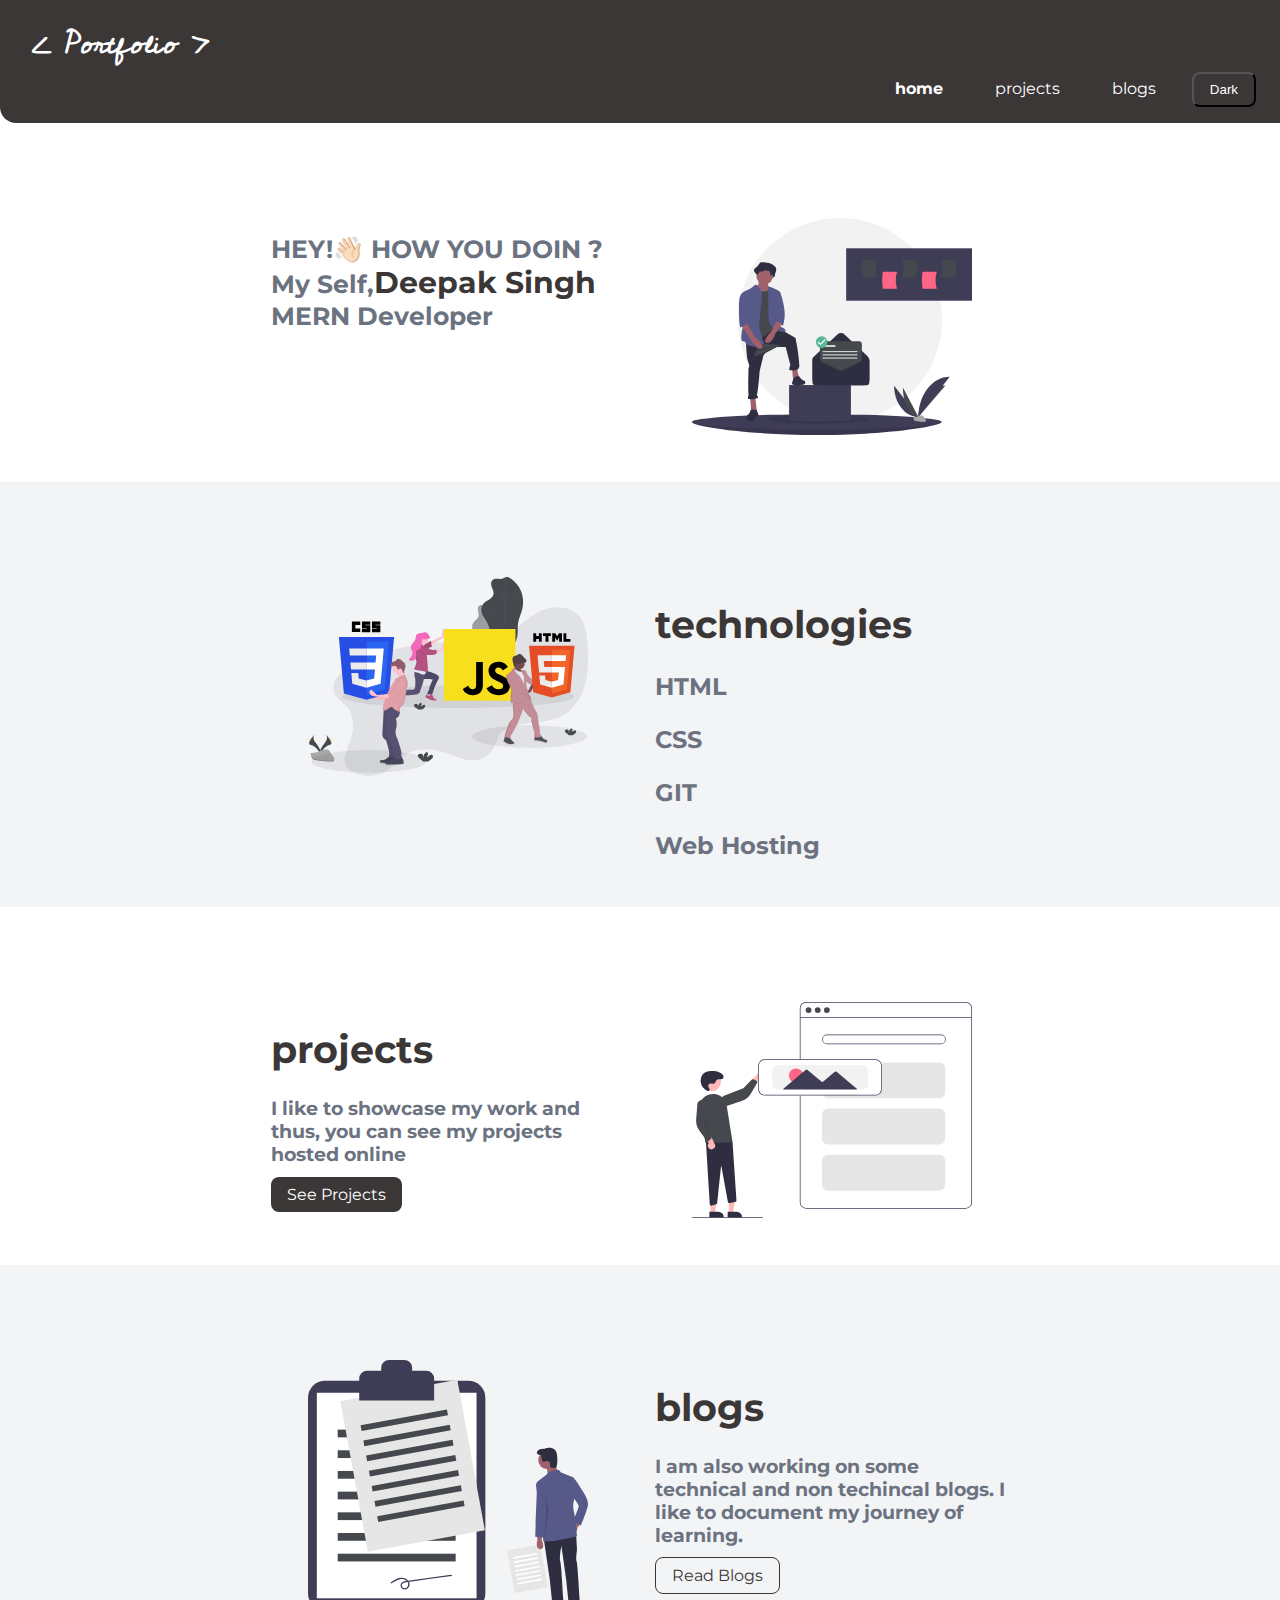
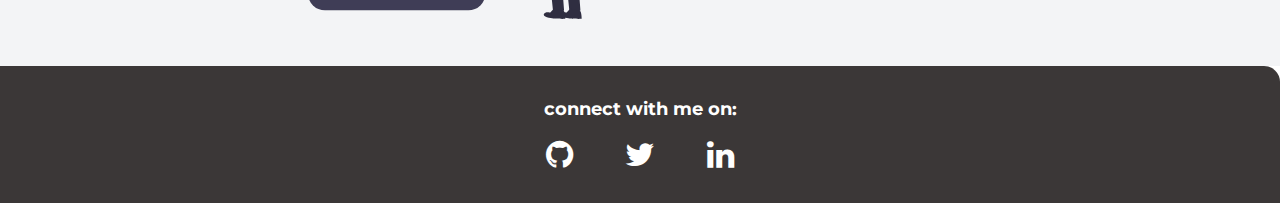
<file: index.html>
<!DOCTYPE html>
<html lang="en">
  <head>
    <meta charset="UTF-8" />
    <meta name="viewport" content="width=device-width, initial-scale=1.0" />
    <title>home | Deepak</title>
    <link id="theme" href="light.css" rel="stylesheet" />
    <link
      href="https://fonts.googleapis.com/css?family=Cedarville Cursive"
      rel="stylesheet"
    />
    <link
      rel="stylesheet"
      href="https://stackpath.bootstrapcdn.com/font-awesome/4.7.0/css/font-awesome.min.css"
      integrity="sha384-wvfXpqpZZVQGK6TAh5PVlGOfQNHSoD2xbE+QkPxCAFlNEevoEH3Sl0sibVcOQVnN"
      crossorigin="anonymous"
    />
  </head>
  <body>
    <nav class="navigation container">
      <div
        class="nav-brand"
        style="font-family: 'Cedarville Cursive'; font-size: 30px; color: white"
      >
       <a class="link" href="index.html">&lt; Portfolio &gt;</a> 
      </div>
      <ul class="list-non-bullet nav-pills">
        <li class="list-item-inline">
          <a class="link link-active" href="index.html">home</a>
        </li>
        <li class="list-item-inline">
          <a class="link" href="projects.html">projects</a>
        </li>
        <li class="list-item-inline">
          <a class="link" href="blogs.html">blogs</a>
        </li>

        <li class="list-item-inline">
          <button class="link link-primary" id="theme-toggle">Dark</button>
        </li>
      </ul>
    </nav>

    <section class="hero">
      <div class="container container-center">
        <div class="row">
          <div class="column">
            <h1 class="hero-heading" style="font-size: 25px">
            HEY!<span class="wave">👋🏻</span> HOW YOU DOIN ?
            <br />
              <span class="heading-heading"> My Self,<span class="heading-inverted" style="font-size: larger">Deepak Singh </span>
              <span class="heading-heading"> MERN Developer </span>
            </h1>
          </div>
          <div class="column">
            <img class="hero-img" src="media/cover.svg" />
          </div>
        </div>
      </div>
    </section>

 
    <section class="hero ow">
      <div class="container container-center">
        <div class="row">
          <div class="column">
            <img class="tech-img" src="media/tech.svg" />
          </div>
          <div class="column">
            <h1 class="tech-heading">
              <span class="heading-inverted" style="font-size: larger">
                technologies
              </span>
            </h1>
            <h2 class="tech-heading">HTML</h2>
            <h2 class="tech-heading">CSS</h2>
            <h2 class="tech-heading">GIT</h2>
            <h2 class="tech-heading">Web Hosting</h2>
          </div>
        </div>
      </div>
    </section>

    <section class="hero">
      <div class="container container-center">
        <div class="row">
          <div class="column">
            <h1 class="tech-heading">
              <span class="heading-inverted" style="font-size: larger">
                projects
              </span>
            </h1>
            <h3 class="tech-heading">
              I like to showcase my work and thus, you can see my projects
              hosted online
            </h3>
            <br />
            <a class="link link-primary" href="projects.html">See Projects</a>
          </div>
          <div class="column">
            <img class="hero-img" src="media/project.svg" />
          </div>
        </div>
      </div>
    </section>

    <section class="hero ow">
      <div class="container container-center">
        <div class="row">
          <div class="column">
            <img class="hero-img" src="media/blog.svg" />
          </div>
          <div class="column">
            <h1 class="tech-heading">
              <span class="heading-inverted" style="font-size: larger">
                blogs
              </span>
            </h1>
            <h3 class="tech-heading">
              I am also working on some technical and non techincal blogs. I
              like to document my journey of learning.
            </h3>
            <br />
            <a class="link link-secondary" href="blogs.html">Read Blogs</a>
          </div>
        </div>
      </div>
    </section>

    <footer class="footer">
      <div class="footer-header">connect with me on:</div>
      <br />
      <ul class="social-links list-non-bullet">
        <li class="list-item-inline">
          <a class="link" href="https://github.com/dp789">
            <i class="fa fa-github fa-2x"></i>
          </a>
        </li>
        <li class="list-item-inline">
          <a class="link" href="https://twitter.com/Dp_pk_s">
            <i class="fa fa-twitter fa-2x"></i>
          </a>
        </li>
        <li class="list-item-inline">
          <a
            class="link"
            href="https://www.linkedin.com/in/deepak-singh-140135136/"
          >
            <i class="fa fa-linkedin fa-2x"></i>
          </a>
        </li>
      </ul>
    </footer>
    <script src="script.js"></script>
  </body>
</html>
</file>
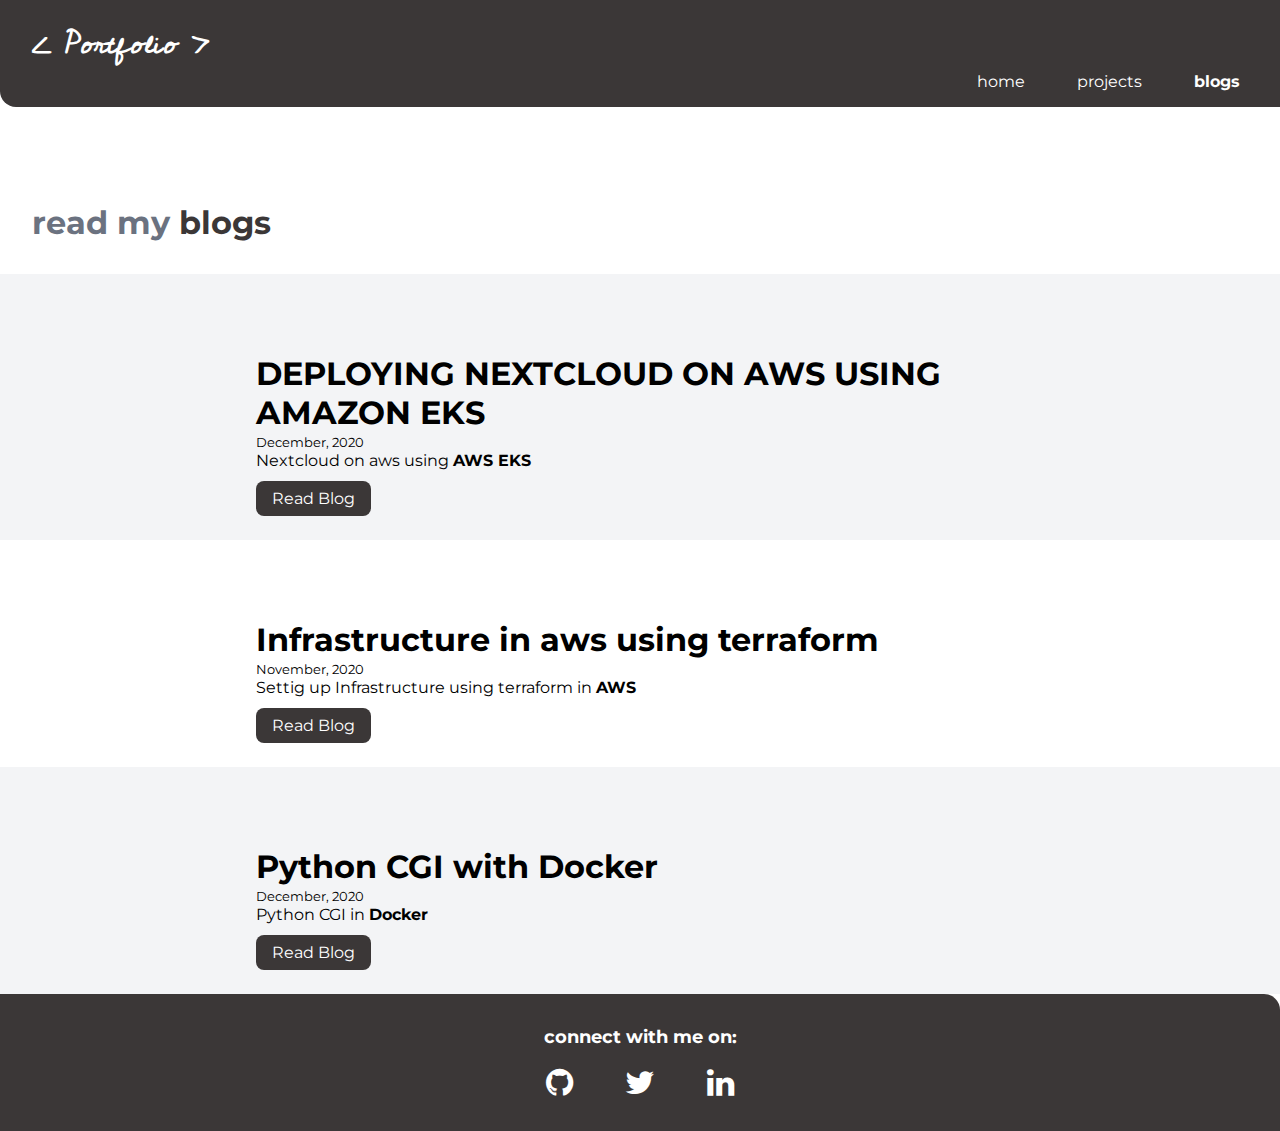
<file: blogs.html>
<!DOCTYPE html>
<html lang="en">
  <head>
    <meta charset="UTF-8" />
    <meta name="viewport" content="width=device-width, initial-scale=1.0" />
    <title>blogs | Deepak</title>
    <link id="theme" href="light.css" rel="stylesheet" />
    <link
      href="https://fonts.googleapis.com/css?family=Cedarville Cursive"
      rel="stylesheet"
    />
    <link
      rel="stylesheet"
      href="https://stackpath.bootstrapcdn.com/font-awesome/4.7.0/css/font-awesome.min.css"
      integrity="sha384-wvfXpqpZZVQGK6TAh5PVlGOfQNHSoD2xbE+QkPxCAFlNEevoEH3Sl0sibVcOQVnN"
      crossorigin="anonymous"
    />
  </head>
  <body>
    <nav class="navigation container">
      <div
        class="nav-brand"
        style="font-family: 'Cedarville Cursive'; font-size: 30px"
      >
        <a class="link" href="index.html">&lt; Portfolio &gt;</a>
      </div>
      <ul class="list-non-bullet nav-pills">
        <li class="list-item-inline">
          <a class="link" href="index.html">home</a>
        </li>
        <li class="list-item-inline">
          <a class="link" href="projects.html">projects</a>
        </li>
        <li class="list-item-inline">
          <a class="link link-active" href="blogs.html">blogs</a>
        </li>
      </ul>
    </nav>
    <header class="hero">
      <h1 class="hero-heading">
        read my <span class="heading-inverted"> blogs</span>
      </h1>
    </header>

    <ul class="list-non-bullet">
      <li>
        <section class="hero ow">
          <div class="container container-center">
            <h1>DEPLOYING NEXTCLOUD ON AWS USING AMAZON EKS</h1>
            <small>December, 2020</small>
            <p>Nextcloud on aws using <strong>AWS EKS</strong></p>
            <br />
            <a
              class="link link-primary"
              href="https://medium.com/@dp2707/deploying-nextcloud-on-aws-using-amazon-eks-16ba3b6ba1"
              >Read Blog</a
            >
          </div>
        </section>
      </li>
    </ul>

      <li>
        <section class="hero ">
          <div class="container container-center">
            <h1>Infrastructure in aws using terraform</h1>
            <small>November, 2020</small>
            <p>Settig up Infrastructure using terraform in <strong>AWS</strong></p>
            <br />
            <a class="link link-primary" href="https://medium.com/@dp2707/infrastructure-in-aws-using-terraform-71a74e352068">Read Blog</a>
          </div>
        </section>
      </li>

      <li>
        <section class="hero ow">
          <div class="container container-center">
            <h1>Python CGI with Docker</h1>
            <small>December, 2020</small>
            <p>Python CGI in   <strong>Docker</strong></p>
            <br />
            <a
              class="link link-primary"
              href="https://medium.com/@dp2707/python-cgi-with-docker-a1ef94d6e603"
              >Read Blog</a
            >
          </div>
        </section>
      </li>
    </ul>
    <footer class="footer">
      <div class="footer-header">connect with me on:</div>
      <br />
      <ul class="social-links list-non-bullet">
        <li class="list-item-inline">
          <a class="link" href="https://github.com/dp789">
            <i class="fa fa-github fa-2x"></i>
          </a>
        </li>
        <li class="list-item-inline">
          <a class="link" href="https://twitter.com/Dp_pk_s">
            <i class="fa fa-twitter fa-2x"></i>
          </a>
        </li>
        <li class="list-item-inline">
          <a
            class="link"
            href="https://www.linkedin.com/in/deepak-singh-140135136/"
          >
            <i class="fa fa-linkedin fa-2x"></i>
          </a>
        </li>
      </ul>
    </footer>
    <script src="script.js"></script>
  </body>
</html>
</file>
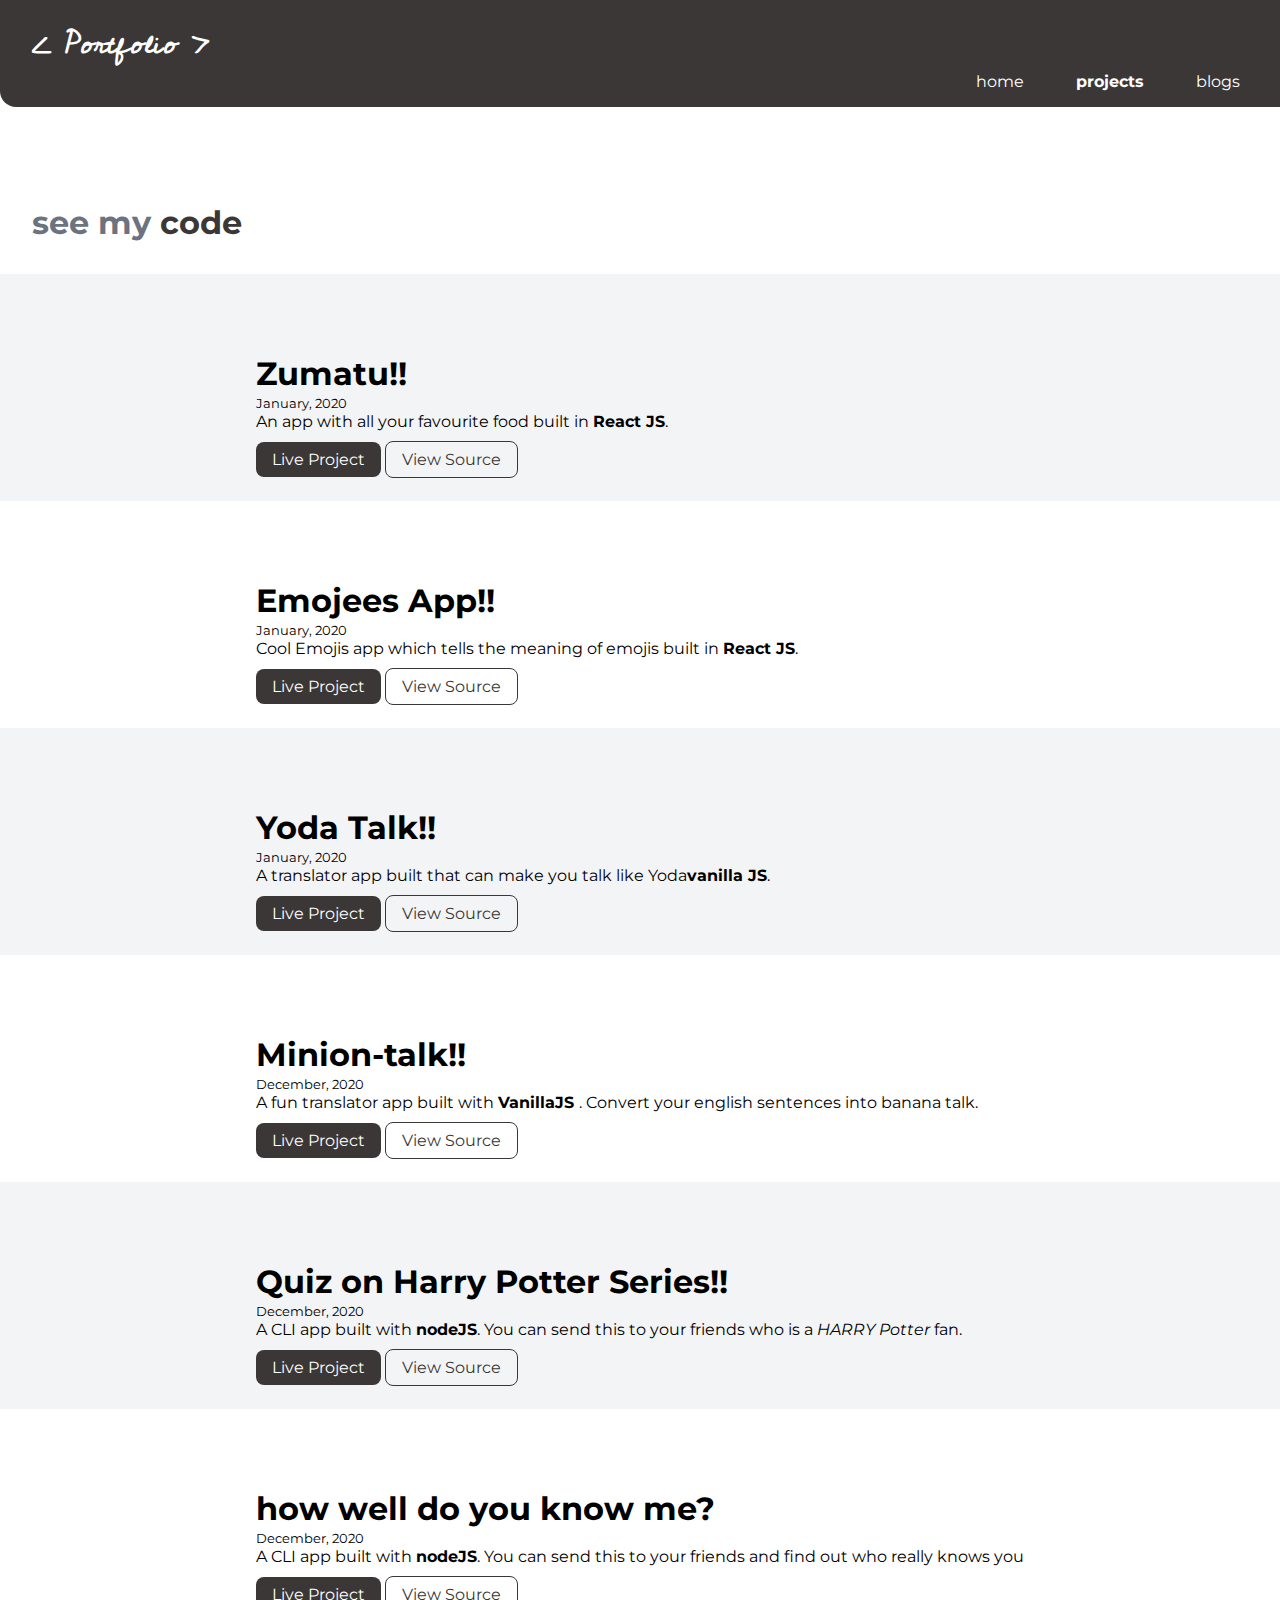
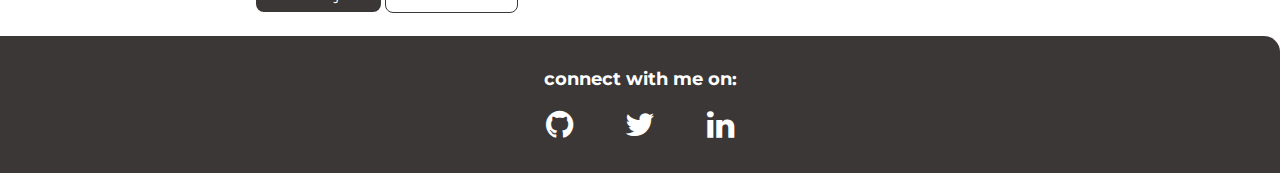
<file: projects.html>
<!DOCTYPE html>
<html lang="en">
  <head>
    <meta charset="UTF-8" />
    <meta name="viewport" content="width=device-width, initial-scale=1.0" />
    <title>projects | Deepak</title>
    <link id="theme" href="light.css" rel="stylesheet" />
    <link
      href="https://fonts.googleapis.com/css?family=Cedarville Cursive"
      rel="stylesheet"
    />
    <link
      rel="stylesheet"
      href="https://stackpath.bootstrapcdn.com/font-awesome/4.7.0/css/font-awesome.min.css"
      integrity="sha384-wvfXpqpZZVQGK6TAh5PVlGOfQNHSoD2xbE+QkPxCAFlNEevoEH3Sl0sibVcOQVnN"
      crossorigin="anonymous"
    />
  </head>
  <body>
    <nav class="navigation container">
      <div
        class="nav-brand"
        style="font-family: 'Cedarville Cursive'; font-size: 30px"
      >
        <a class="link" href="index.html">&lt; Portfolio &gt;</a>
      </div>
      <ul class="list-non-bullet nav-pills">
        <li class="list-item-inline">
          <a class="link" href="index.html">home</a>
        </li>
        <li class="list-item-inline">
          <a class="link link-active" href="projects.html">projects</a>
        </li>
        <li class="list-item-inline">
          <a class="link" href="blogs.html">blogs</a>
        </li>
      </ul>
    </nav>

    <header class="hero">
      <h1 class="hero-heading">
        see my <span class="heading-inverted"> code</span>
      </h1>
    </header>

    <ul class="list-non-bullet">
      <li>
        <section class="hero ow">
          <div class="container container-center">
            <h1>Zumatu!!</h1>
            <small>January, 2020</small>
            <p>
              An app with all your favourite food built in <strong>React JS</strong>.
            </p>
            <br />
            <a
              class="link link-primary"
              href="https://e-aster.netlify.app/"
              >Live Project</a
            >
            <a
              class="link link-secondary"
              href="https://github.com/dp789/zumatu"
              >View Source</a
            >
          </div>
        </section>
      </li>
      <li>
        <section class="hero">
          <div class="container container-center">
            <h1>Emojees App!!</h1>
            <small>January, 2020</small>
            <p>
              Cool Emojis app which tells the meaning of emojis built in <strong>React JS</strong>. 
            </p>
            <br />
            <a
              class="link link-primary"
              href="https://emojis-meaning.netlify.app/"
              >Live Project</a
            >
            <a
              class="link link-secondary"
              href="https://github.com/dp789/emojis"
              >View Source</a
            >
          </div>
        </section>
      </li>
      <li>
        <section class="hero ow">
          <div class="container container-center">
            <h1>Yoda Talk!!</h1>
            <small>January, 2020</small>
            <p>
              A translator app built that can make you talk like Yoda<strong>vanilla JS</strong>.
            </p>
            <br />
            <a
              class="link link-primary"
              href="https://yoda-lets-talk.netlify.app/"
              >Live Project</a
            >
            <a
              class="link link-secondary"
              href="https://github.com/dp789/yoda-talk"
              >View Source</a
            >
          </div>
        </section>
      </li>
      <li>
        <section class="hero">
          <div class="container container-center">
            <h1>Minion-talk!!</h1>
            <small>December, 2020</small>
            <p>
              A fun translator app built with <strong>VanillaJS </strong>. Convert your english sentences into banana talk.
            </p>
            <br />
            <a
              class="link link-primary"
              href="https://minion-lets-talk.netlify.app/"
              >Live Project</a
            >
            <a
              class="link link-secondary"
              href="https://github.com/dp789/minion-talk"
              >View Source</a
            >
          </div>
        </section>
      </li>
      <li>
        <section class="hero ow">
          <div class="container container-center">
            <h1>Quiz on Harry Potter Series!!</h1>
            <small>December, 2020</small>
            <p>
              A CLI app built with <strong>nodeJS</strong>. You can send this to
              your friends who is a <i>HARRY Potter</i> fan.
            </p>
            <br />
            <a
              class="link link-primary"
              href="https://repl.it/@Dppk/secondtask?embed=1&output=1#index.js"
              >Live Project</a
            >
            <a
              class="link link-secondary"
              href="https://github.com/dp789/Neog-camp-task2/blob/master/index.js"
              >View Source</a
            >
          </div>
        </section>
      </li>

      <li>
        <section class="hero">
          <div class="container container-center">
            <h1>how well do you know me?</h1>
            <small>December, 2020</small>
            <p>
              A CLI app built with <strong>nodeJS</strong>. You can send this to
              your friends and find out who really knows you
            </p>
            <br />
            <a
              class="link link-primary"
              href="https://repl.it/@Dppk/firsttask-neogCamp?embed=1&output=1#index.js"
              >Live Project</a
            >
            <a
              class="link link-secondary"
              href="https://github.com/dp789/neog-camp-task1/blob/master/index.js"
              >View Source</a
            >
          </div>
        </section>
      </li>
    </ul>
    <footer class="footer">
      <div class="footer-header">connect with me on:</div>
      <br />
      <ul class="social-links list-non-bullet">
        <li class="list-item-inline">
          <a class="link" href="https://github.com/dp789">
            <i class="fa fa-github fa-2x"></i>
          </a>
        </li>
        <li class="list-item-inline">
          <a class="link" href="https://twitter.com/Dp_pk_s">
            <i class="fa fa-twitter fa-2x"></i>
          </a>
        </li>
        <li class="list-item-inline">
          <a
            class="link"
            href="https://www.linkedin.com/in/deepak-singh-140135136/"
          >
            <i class="fa fa-linkedin fa-2x"></i>
          </a>
        </li>
      </ul>
    </footer>
    <script src="script.js"></script>
  </body>
</html>
</file>
<file: light.css>
@import url('https://fonts.googleapis.com/css2?family=Montserrat:wght@400;700&display=swap');

* {
    box-sizing: border-box;
    padding: 0;
    margin: 0;
  }
:root {
    --primary-color: #3b3737;
    --off-white:#F3F4F6;
    --dark-gray: #6B7280;
}

body {
    font-family: 'Montserrat', sans-serif;
    margin: 0px;
    
}

hr {
    margin: 2rem 0rem;
}

/** cover bio**/

.column {
    float: left;
    width: 50%;
    padding: 15px;
  }
  
  /* Clear floats after the columns */
  .row:after {
    content: "";
    display: table;
    clear: both;
  }
  
  /* Responsive layout - makes the three columns stack on top of each other instead of next to each other */
  @media screen and (max-width:800px) {
    .column {
      width: 100%;
    }
  }
  

/** spaces **/

.margin-md {
    margin: 2rem;
}

/** container **/
.container {
    padding: 0rem 1rem;
}

.container-center {
    max-width: 800px;
    margin: auto;
}

/** links **/
.link {
    box-sizing: border-box;
    text-decoration: none;
    padding: 0.5rem 1rem;
    
}

.link-primary {
    background-color: var(--primary-color);
    border-radius: 0.5rem;
    color: white
}

.link-secondary {
    color: var(--primary-color);
    border-radius: 0.5rem;
    border: 1px solid var(--primary-color);
}



/** lists **/

.list-non-bullet {
    list-style: none;
}

.list-item-inline {
    display: inline;
    padding: 0rem 0.5rem;
}

/** navigation **/

.navigation {
    background-color: var(--primary-color);
    color: white;
    padding: 1rem;
    border-bottom-left-radius: 1rem;
}

.navigation .nav-brand {
    font-weight: bold;
    font-size: larger;
}

.navigation .nav-pills {
    text-align: right;
}

.navigation .link {
    color: white;
}

.navigation .link-active {
    font-weight: bold;
}

/** header **/

.hero {
    padding: 2rem;
    padding-top: 5rem;

}

.hero .hero-img {
    max-width: 280px;
    display: block;
    margin: auto;
}

.quiz-img {
    max-width: 280px;
    display: block;
    /* margin: auto; */
    padding-top: 1.5rem;
    
}

.hero .tech-img {
    max-width: 280px;
    display: block;
    margin: auto;
}

.hero .hero-heading {
    /* text-align: center; */
    padding-top: 1rem;
    color: var(--dark-gray);
}

.hero .tech-heading {
    /* text-align: center; */
    padding-top: 1.5rem;
    color: var(--dark-gray);
}

.hero .hero-heading .heading-inverted {
    color: var(--primary-color);
}

.hero .tech-heading .heading-inverted {
    color: var(--primary-color);
}

/** sections **/

.section {
    padding: 2rem;
}

.section h1 {
    text-align: center;

}

/* .section h2 {
    text-align: center;

} */

.code-area{
    margin-top: 1rem;
    margin-bottom: 1rem;
    max-width: 800px;
    padding: 1rem;
    background-color: var(--off-white);
}

blockquote{
border-left: 8px solid var(--primary-color);
padding-left: 1.3rem;

}

.ow {
    background-color: var(--off-white);
}

/** footers **/

.footer {
    background-color: var(--primary-color);
    padding: 2rem 1rem;
    text-align: center;
    color: white;
    border-top-right-radius: 1rem;
}

.footer .link {
    color: white
}

.footer .footer-header {
    font-weight: bold;
    font-size: large;
}

.footer ul {
    padding-inline-start: 0px;
}

.wave {
    animation-name: wave-animation;
    /* Refers to the name of your @keyframes element below */
    animation-duration: 2.3s;
    /* Change to speed up or slow down */
    animation-iteration-count: infinite;
    /* Never stop waving :) */
    transform-origin: 100% 100%;
    /* Pivot around the bottom-left palm */
    display: inline-block;
}
@keyframes wave-animation {
    0% {
        transform: rotate(0.0deg)
    }

    10% {
        transform: rotate(14.0deg)
    }

    /* The following five values can be played with to make the waving more or less extreme */
    20% {
        transform: rotate(-8.0deg)
    }

    30% {
        transform: rotate(14.0deg)
    }

    40% {
        transform: rotate(-4.0deg)
    }

    50% {
        transform: rotate(10.0deg)
    }

    60% {
        transform: rotate(0.0deg)
    }

    /* Reset for the last half to pause */
    100% {
        transform: rotate(0.0deg)
    }
}



/* * footer  */
</file>
